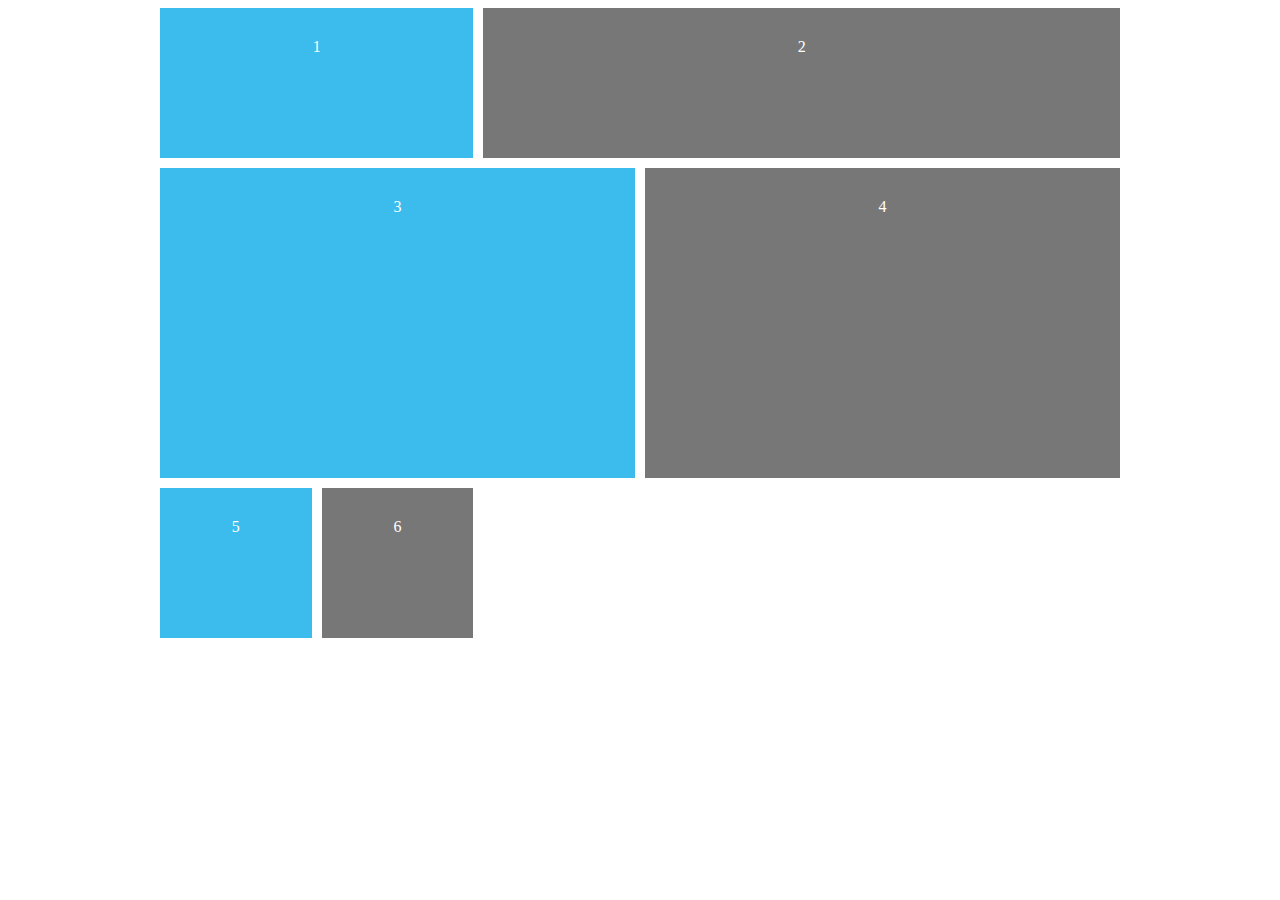
<file: 1.Column/index.html>
<html lang="en">
<head>
  <meta charset="UTF-8">
  <meta name="viewport" content="width=device-width, initial-scale=1.0">
  <meta http-equiv="X-UA-Compatible" content="ie=edge">
  <title>Document</title>
  <link rel="stylesheet" href="style.css">
</head>
<body>

  <div id="content">
    <div class="one">1</div>
    <div class="two">2</div>
    <div class="three">3</div>
    <div class="four">4</div>
    <div class="five">5</div>
    <div class="six">6</div>
    
  </div>
  
</body>
</html>
</file>
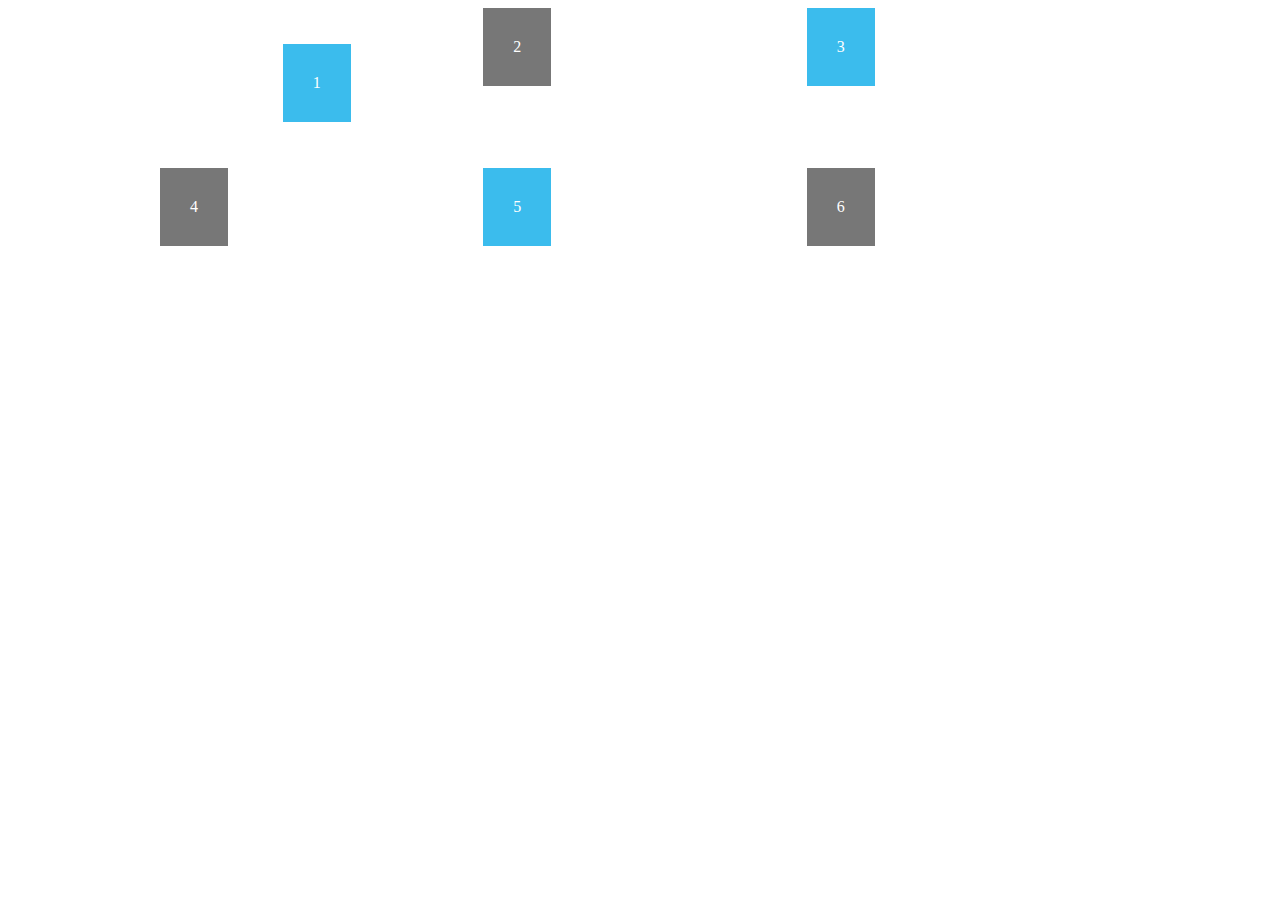
<file: 2.align and justify items/index.html>
<html lang="en">
<head>
  <meta charset="UTF-8">
  <meta name="viewport" content="width=device-width, initial-scale=1.0">
  <meta http-equiv="X-UA-Compatible" content="ie=edge">
  <title>Align</title>
  <link rel="stylesheet" href="styles.css">
</head>
<body>
  <div id="content">
    <div class="one">1</div>
    <div class="two">2</div>
    <div class="three">3</div>
    <div class="four">4</div>
    <div class="five">5</div>
    <div class="six">6</div>

  </div>

</body>
</html>
</file>
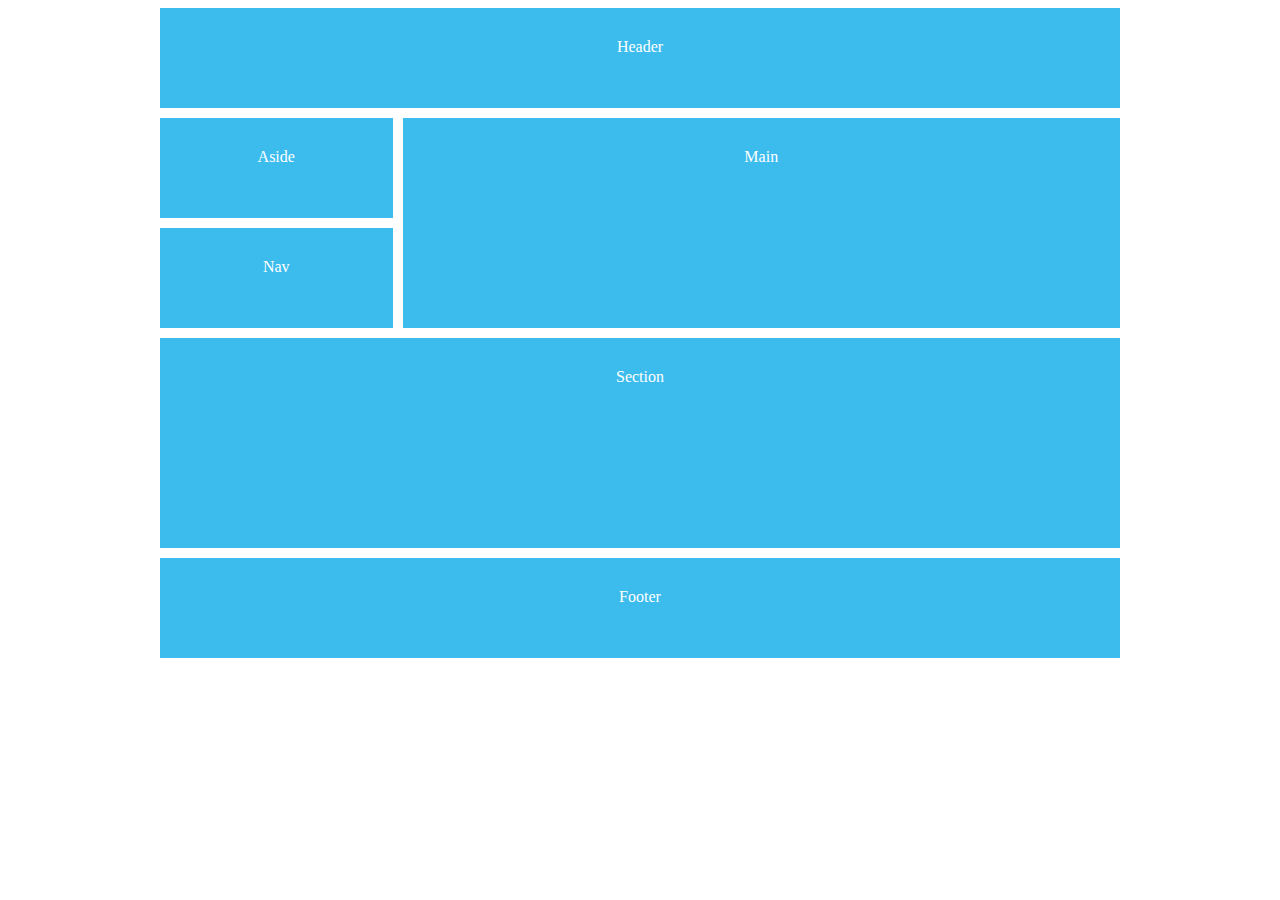
<file: 3.twelve column grid/index.html>
<html lang="en">
<head>
  <meta charset="UTF-8">
  <meta name="viewport" content="width=device-width, initial-scale=1.0">
  <meta http-equiv="X-UA-Compatible" content="ie=edge">
  <title>Document</title>
  <link rel="stylesheet" href="style.css">
</head>
<body>

  <div id="content">
    <div id="grid">
      <p></p>
      <p></p>
      <p></p>
      <p></p>
      <p></p>
      <p></p>
      <p></p>
      <p></p>
      <p></p>
      <p></p>
      <p></p><p></p>
    </div>
    <header>Header</header>
    <main>Main</main>
    <section>Section</section>
    <aside>Aside</aside>
    <nav>Nav</nav>
    <footer>Footer</footer>
  </div>
  
</body>
</html>
</file>
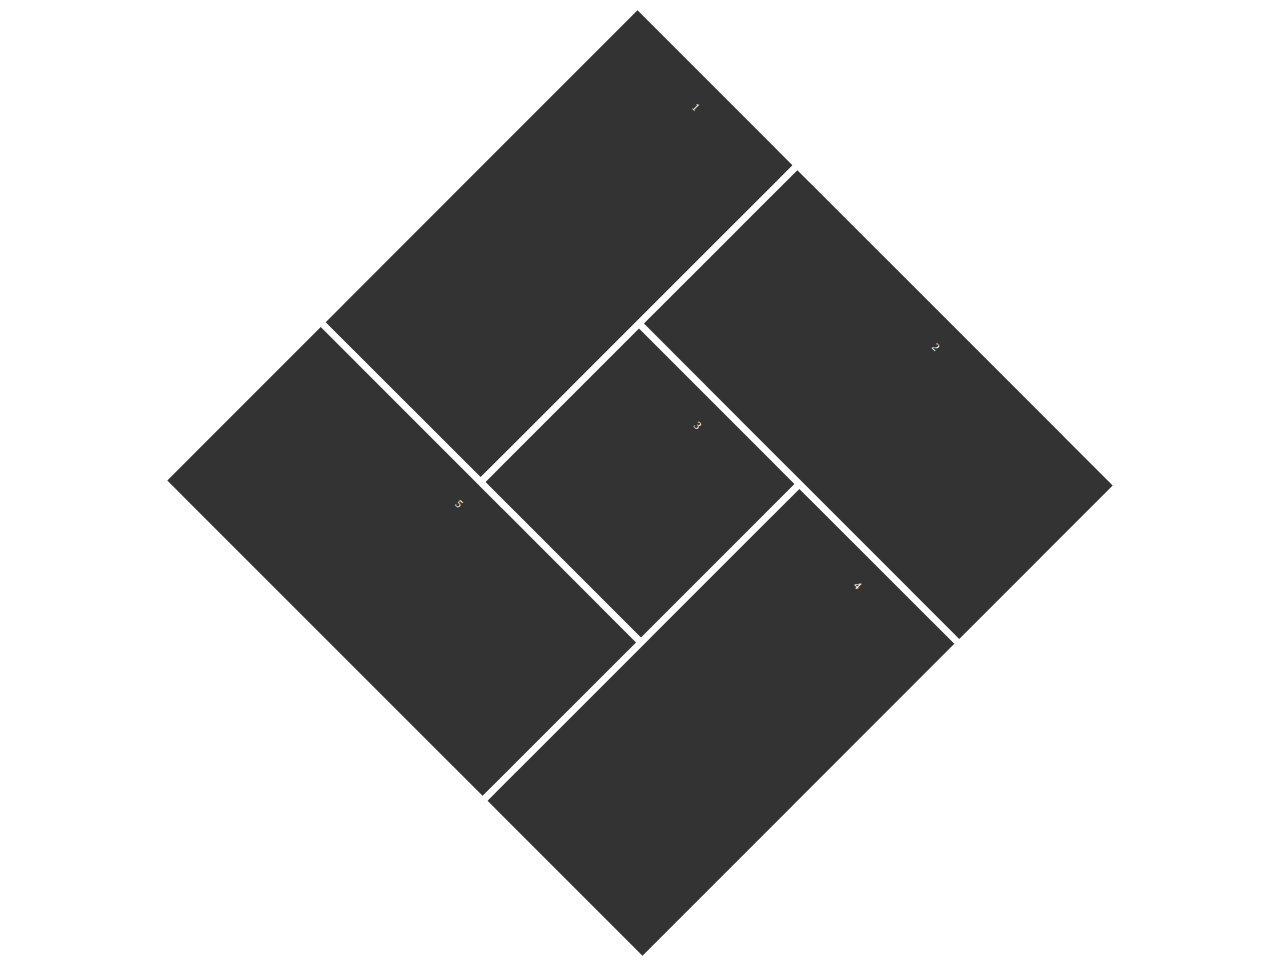
<file: 4.Mosaic layout/index.html>
<html lang="en">
<head>
  <meta charset="UTF-8">
  <meta name="viewport" content="width=device-width, initial-scale=1.0">
  <meta http-equiv="X-UA-Compatible" content="ie=edge">
  <title>Document</title>
  <link rel="stylesheet" href="style.css">
</head>
<body>
  <div id="content">
    <div class="one">1</div>
    <div class="two">2</div>
    <div class="three">3</div>
    <div class="four">4</div>
    <div class="five">5</div>
  </div>
</body>
</html>
</file>
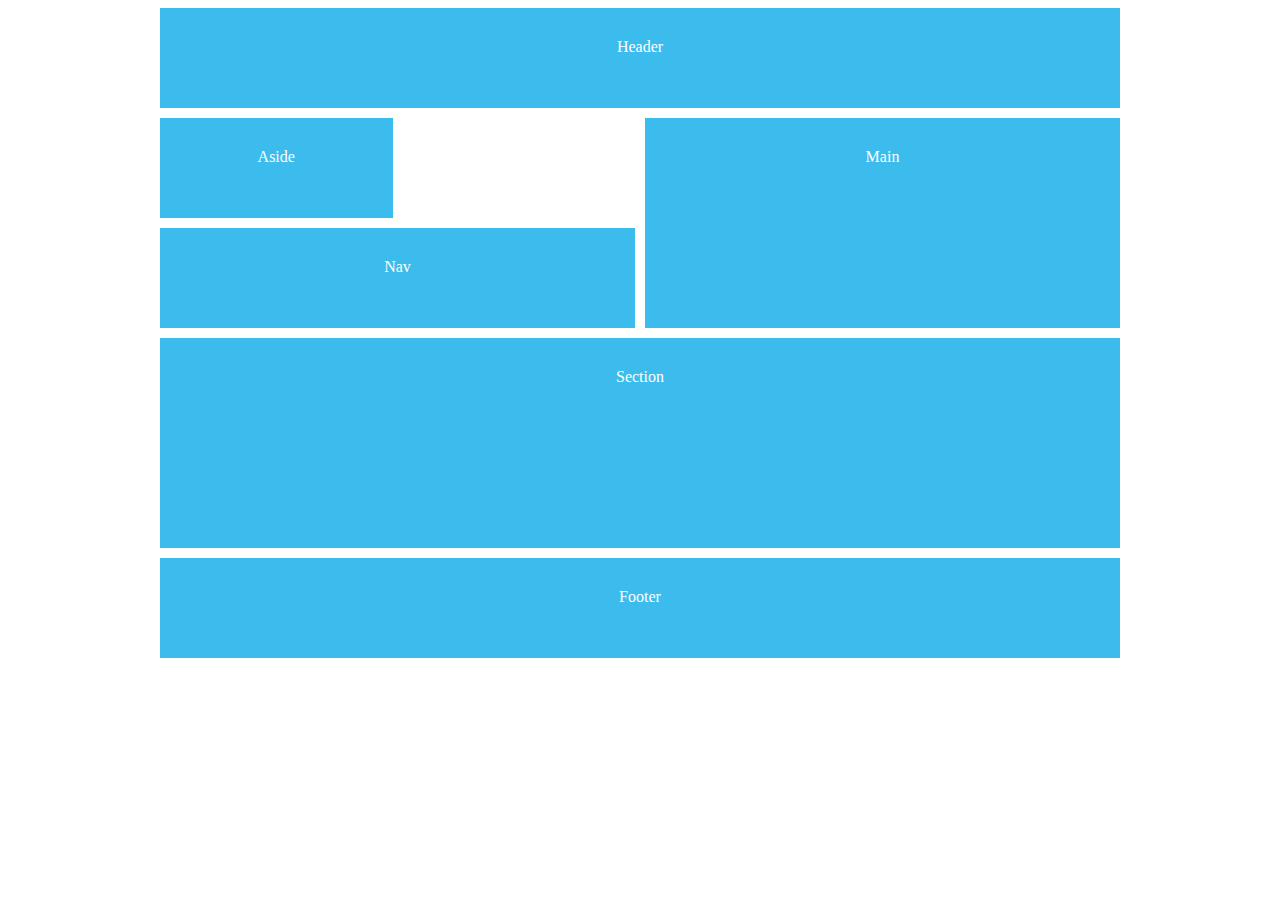
<file: 5.grid areas/index.html>
<html lang="en">
<head>
  <meta charset="UTF-8">
  <meta name="viewport" content="width=device-width, initial-scale=1.0">
  <meta http-equiv="X-UA-Compatible" content="ie=edge">
  <title>Grid Areas</title>
  <link rel="stylesheet" href="style.css">
</head>
<body>

  <div id="content">
    <header>Header</header>
    <main>Main</main>
    <section>Section</section>
    <aside>Aside</aside>
    <nav>Nav</nav>
    <footer>Footer</footer>
    
  </div>

</body>
</html>
</file>
<file: 1.Column/style.css>
body {
  color: #fff;
  font-family: 'Nunito Semibold';
  text-align: center;
}

#content {
  display: grid;
  grid-template-columns: repeat(6, 1fr);
  grid-template-rows: repeat(4, minmax(150px, auto));
  grid-gap: 10px;
  /*grid-template-columns: 30% 20% 50%;*/
  /*grid-template-columns: 1fr 1fr 1fr;*/
  /*grid-template-rows: repeat(4, minmax(200px, auto));*/
  /*grid-auto-rows: 200px;*/
  /*grid-auto-rows: minmax(200px, auto);*/
  max-width: 960px;
  margin: 0 auto;
}

.one {
  /*grid-column-start: 1;
  grid-column-end: 3; */
  grid-column: 1 / 3;
}

.two {
  grid-column: 3 / 7;
}

.three {
  grid-column: 1 / 4;
  grid-row: 2 / 4;
}

.four {
  grid-column: 4 / 7;
  grid-row: 2 / 4;
}
#content div {
  background: #3bbced;
  padding: 30px;
}

#content div:nth-child(even) {
  background: #777;
}
</file>
<file: 2.align and justify items/styles.css>
body {
  color: #fff;
  font-family: 'Nunito Semibold';
  text-align: center;
}

#content {
  display: grid;
  grid-template-columns: repeat(3, 1fr);
  grid-auto-rows: minmax(150px, auto);
  grid-gap: 10px;
  max-width: 960px;
  margin: 0 auto;
  align-items: start;
  justify-items: start;
}

.one {
  align-self: center;
  justify-self: center;
}

#content div {
  background: #3bbced;
  padding: 30px;
}

#content div:nth-child(even) {
  background: #777;
}
</file>
<file: 3.twelve column grid/style.css>
body{
  color: #fff;
  font-family: 'Nunito Semibold';
  text-align: center;
}

#content > * {
  background: #3bbced;
  padding: 30px;
}

#content {
  display: grid;
  grid-template-columns: repeat(12, 1fr);
  grid-auto-rows: minmax(100px, auto);
  grid-gap: 10px;
  max-width: 960px;
  margin: 0 auto;
  position: relative;
}

#grid {
  display: grid;
  position: absolute;
  top: 0;
  left: 0;
  grid-template-columns: repeat(12, 1fr);
  grid-auto-rows: minmax(100%, auto);
  width: 100%;
  height: 100%;
  background: transparent;
  padding: 0;
  display: none;
}

#grid p {
  border: 1px solid;
  background: #000;
  margin: 0;
  opacity: 0.2;
}

header {
  grid-column: 1 / 13;
}

main {
  grid-column: 4 / 13;
  grid-row: 2 / 4;
}

aside {
  grid-column: 1 / 4;
}

section {
  grid-column: 1 / 13;
  grid-row: 4 / 6;
}

nav {
  grid-column: 1 / 4;
}

footer {
  grid-column: 1 / 13;
}
</file>
<file: 4.Mosaic layout/style.css>
body {
  color: #fff;
  font-family: 'Nunito Semibold';
  text-align: center;
}

#content {
  display: grid;
  max-width: 960px;
  margin: 0 auto;
  position: relative;
  grid-template-columns: repeat(6, 1fr);
  grid-auto-rows: minmax(150px, auto);
  grid-gap: 10px;
}

#content div {
  background: #333;
  padding: 30px;
}

.one {
  grid-column: 1 / 3;
  grid-row: 1 / 5;
}

.two {
  grid-column: 3 / 7;
  grid-row: 1 / 3;
}

.three {
  grid-column: 3 / 5;
  grid-row: 3 / 5;
}

.four {
  grid-column: 5 / 7;
  grid-row: 3 / 7;
}

.five {
  grid-column: 1 / 5;
  grid-row: 5 / 7;
}

#content {
  transform: rotateZ(45deg) scale(0.7);
}
</file>
<file: 5.grid areas/style.css>
body {
  color: #fff;
  font-family: 'Nunito Semibold';
  text-align: center;
}
#content {
    display: grid;
    grid-template-columns: repeat(4, 1fr);
    grid-auto-rows: minmax(100px, auto);
    max-width: 960px;
    margin: 0 auto;
    grid-gap: 10px;
    grid-template-areas: 
    "header header header header"
    "footer footer footer footer"
    "main main main main"
    "main main main main"
    "aside aside nav nav"
    "section section section section"
    "section section section section";
  }

@media screen and (min-width: 760px){
  #content {
    display: grid;
    grid-template-columns: repeat(4, 1fr);
    grid-auto-rows: minmax(100px, auto);
    max-width: 960px;
    margin: 0 auto;
    grid-gap: 10px;
    grid-template-areas: 
    "header header header header"
    "aside . main main"
    "nav nav main main"
    "section section section section"
    "section section section section"
    "footer footer footer footer";
  }
}
#content > * {
  background: #3bbced;
  padding: 30px;
}

header {
  grid-area: header;
}

main {
  grid-area: main;
}

section {
  grid-area: section;
}

aside {
  grid-area: aside;
}

nav {
  grid-area: nav;
}

footer{
  grid-area: footer;
}
</file>
